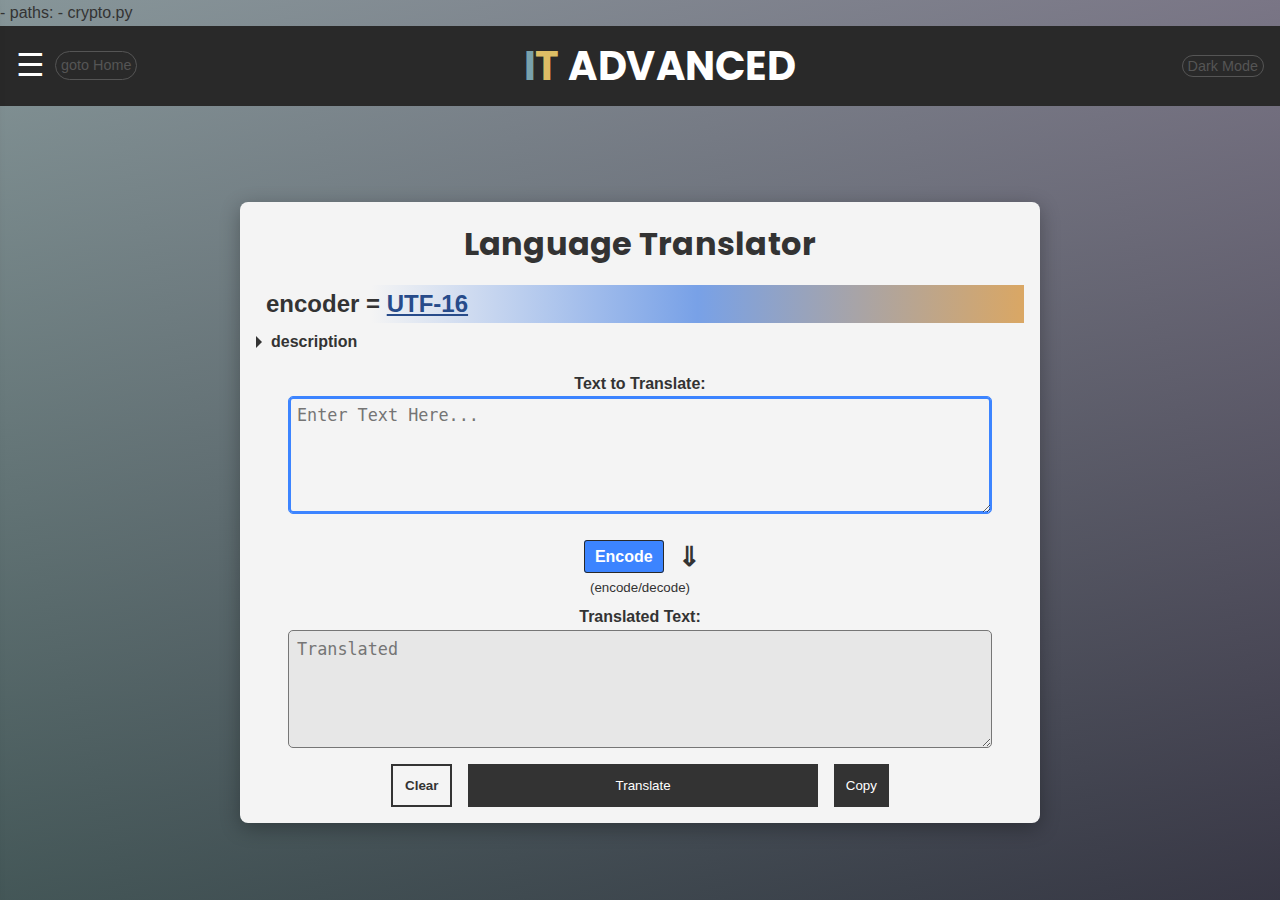
<file: advanced/more-crypto/index.html>
<!DOCTYPE html>
<html lang="en">
<head>
    <meta charset="UTF-8">
    <meta name="viewport" content="width=device-width, initial-scale=1.0">
    <title>IT encoder</title>
    <link rel="shortcut icon" href="../../images/it.ico" type="image/x-icon">
    <link rel="stylesheet" href="styles.css">
    <script defer src="https://pyscript.net/alpha/pyscript.js"></script>
    <py-env>
        - paths:
            - crypto.py
    </py-env>
</head>
<body>
    <!-- Navbar (Sidebar) -->
    <div class="topbar" id="topbar">
        <div>
            <div class="menu-toggle" id="mobile-menu">&#9776;</div>
            <a href="../../index.html" class="goto-home">goto Home</a>
        </div>
        <h2 class="title"><span>i</span><span>T</span> ADVANCED</h2>
        <div>
            <button onclick="toggleDarkMode()" class="darkmode-btn goto-home">Dark Mode</button>
        </div>
    </div>
    <div class="sidebar" id="sidebar">
        <nav>
            <img src="../../images/it encoder.png" class="logo" alt="" width="100%">
            <p class="small-description">
                Encoders are essential in various applications, including robotics, packaging, automation, and more, where precise motion control is required.
            </p>
            <div class="close-btn" id="close-btn">&times;</div>

            <input id="find" type="search" placeholder="Search" id="search-input" oninput="searching(event)">
            <div id="search-box">
                <!-- <h2 class="category-divider">Main</h2>
                <ul class="nav-grid">
                    <li><button><img src="images/default.png" alt="Home"><span>A</span></button></li>
                    <li><button><img src="images/default.png" alt="Translate"><span>B</span></button></li>
                    <li><button><img src="images/default.png" alt="Language"><span>C</span></button></li>
                </ul>-->
                <h2 class="category-divider">Advanced</h2>
                    <ul class="nav-grid">
                        <li><a href="../../advanced/mfit/matrix-cryptography.html"><span>Matrix Cryptography</span></a href="./"></li>
                        <li><button><span>UTF-16</span></button></li>
                        <li><button><span>MD-5</span></button></li>
                        <li><button><span>SHA-1</span></button></li>
                        <li><button><span>SHA-256</span></button></li>
                        <li><button><span>SHA-512</span></button></li>
                        <li><button><span>quopri</span></button></li>
                </ul>
            </div>
        </nav>
    </div>
    <!-- Credits -->
    <main>
        <section class="translator-section">
            <h1>Language Translator</h1>
            <h2>encoder = <ins id="tool-using">UTF-16</ins></h2>
            <details>
                <summary id="details-desc">description</summary>
                <p class="small-description" id="details-content">Base64 is an encoding method that transforms binary data into text format using 64 different ASCII characters. It's widely used to transmit data over media that handle text, ensuring the data remains unchanged. Base64 is prevalent in web development for embedding images and other files within HTML or CSS files.</p>
            </details>
            <form id="translator-form">
                <label for="inputText">Text to Translate: <span class="describeLabel"></span></label>
                <textarea id="inputText" rows="5" placeholder="Enter Text Here..." autofocus autocomplete="on"></textarea>

                <div>
                    
                    <div class="middle-control">
                        <div style="display: none;">
                            <input type="text" id="input2-input" size="10" disabled placeholder="n/a"><br>
                            <small>second input</small>
                        </div>
                        <div>
                            <input type="checkbox" id="isDecode"><label for="isDecode">Encode</label>
                            <h3 class="arrow-translate">&dArr;</h3><br>
                            <small>(encode/decode)</small>
                        </div>
                    </div>
                </div>

                <label for="outputText">Translated Text:</label>
                <textarea id="outputText" rows="5" readonly placeholder="Translated"></textarea>

                <div class="button-container">
                    <button id="clearBtn">Clear</button>
                    <button type="button" id="translateBtn">Translate</button>
                    <button id="copyBtn">Copy</button>
                </div>
            </form>
        </section>
    </main>
    <script type="text/javascript" src="script.js"></script>
    <py-script src="index.py"></py-script>
</body>
</html>
</file>
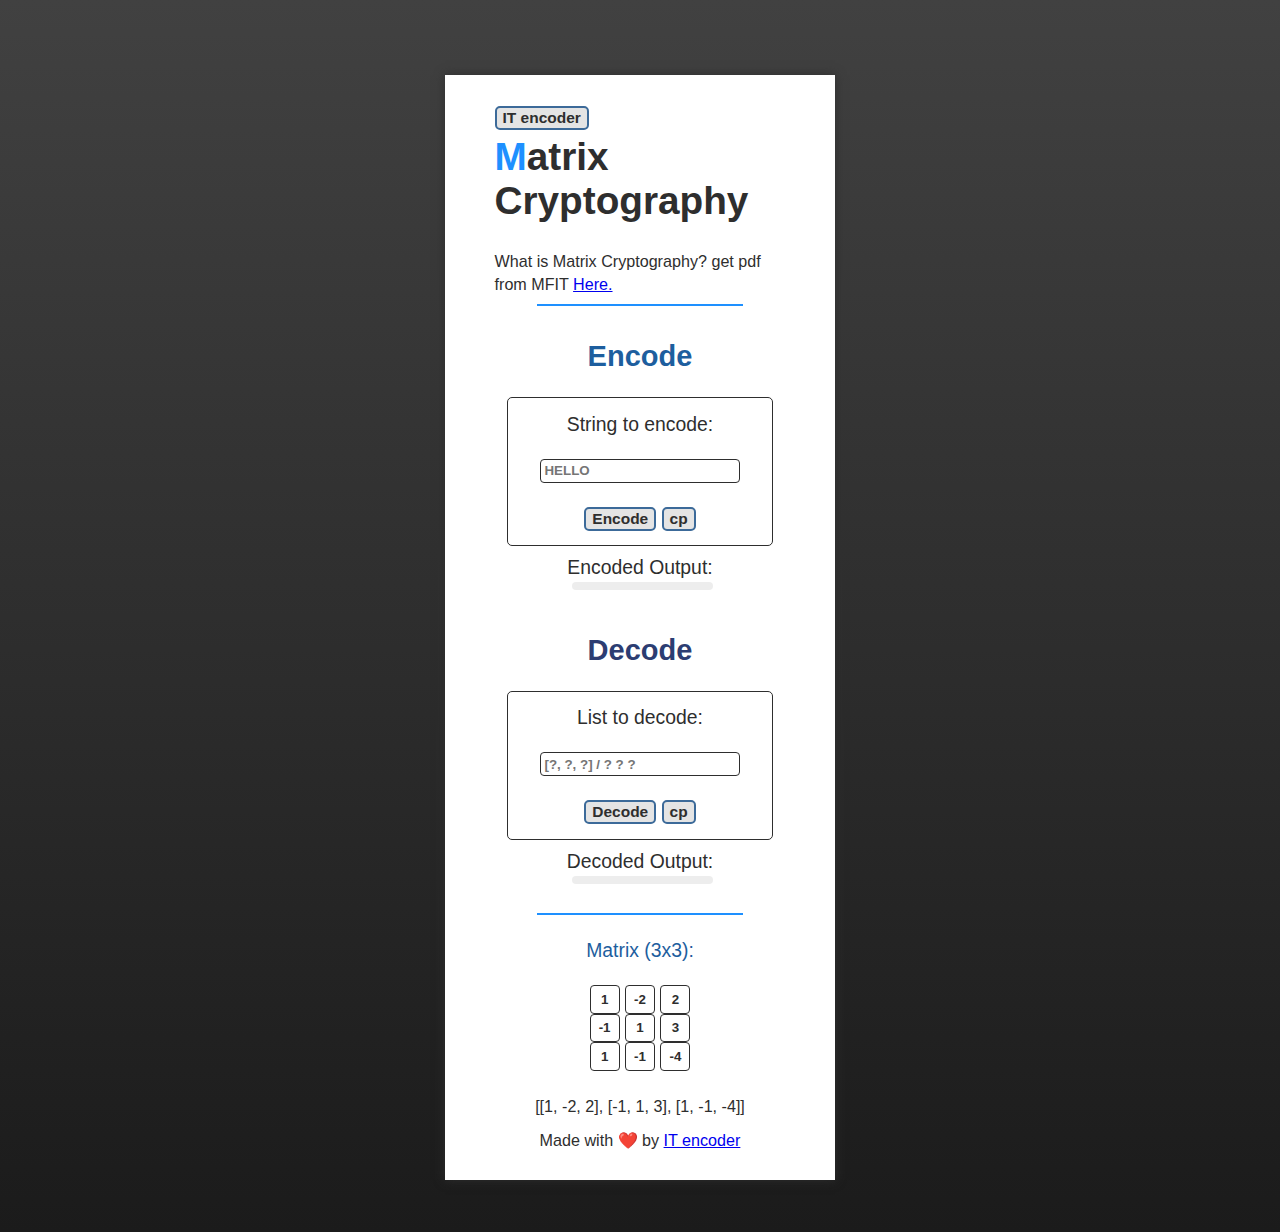
<file: advanced/mfit/matrix-cryptography.html>
<!DOCTYPE html>
<html lang="en">
<head>
    <meta charset="UTF-8">
    <meta name="viewport" content="width=device-width, initial-scale=1.0">
    <title>Matrix Cryptography</title>
    <link rel="stylesheet" href="styles-matrix.css">
    <script defer src="https://pyscript.net/alpha/pyscript.js"></script>
    <py-env>
        - numpy
        - paths:
            - mfit_ende_matrix.py
    </py-env>
</head>
<body>
    <main>
        <header>
            <a href="../../index.html"><button>IT encoder</button></a>
            <h1 class="text-primary">Matrix Cryptography</h1>
            <small>What is Matrix Cryptography? get pdf from MFIT <a href="./MFIT-only-crytography.pdf" target="_blank">Here.</a></small>
            <hr>
        </header>
    <h2 class="h2-encode">Encode</h2>
    <form class="form" id="encode_form">
        <label for="encode_string">String to encode:</label><br>
        <input type="text" class="input_string" id="encode_string" placeholder="HELLO" oninput="validateStringInput(event)"><br>
        <div>
            <button type="button" id="encode_button">Encode</button>
            <button type="button" id="copy_encode">cp</button>
        </div>
    </form>

    <p>Encoded Output: <span id="encoded_output"></span></p>
    
    <h2 class="h2-decode">Decode</h2>
    <form class="form" id="decode_form">
        <label for="decode_list">List to decode:</label><br>
        <input type="text" class="input_string" id="decode_list" placeholder="[?, ?, ?] / ? ? ?"><br>
        <div>
            <button type="button" id="decode_button">Decode</button>
            <button type="button" id="copy_decode">cp</button>
        </div>
    </form>
    <p>Decoded Output: <span id="decoded_output"></span></p>
    <hr>
    <form class="form_matrix">
        <label class="matrix_text" for="encode_matrix">Matrix (3x3):</label><br><br>
        <input type="text" class="e_matrix" id="e_matrix_00" placeholder="1" maxlength="2" onkeypress="validateMatrixInput(event)" value="1" >
        <input type="text" class="e_matrix" id="e_matrix_01" placeholder="0" maxlength="2" onkeypress="validateMatrixInput(event)" value="-2">
        <input type="text" class="e_matrix" id="e_matrix_02" placeholder="1" maxlength="2" onkeypress="validateMatrixInput(event)" value="2" ><br>
        <input type="text" class="e_matrix" id="e_matrix_10" placeholder="0" maxlength="2" onkeypress="validateMatrixInput(event)" value="-1">
        <input type="text" class="e_matrix" id="e_matrix_11" placeholder="1" maxlength="2" onkeypress="validateMatrixInput(event)" value="1" >
        <input type="text" class="e_matrix" id="e_matrix_12" placeholder="0" maxlength="2" onkeypress="validateMatrixInput(event)" value="3" ><br>
        <input type="text" class="e_matrix" id="e_matrix_20" placeholder="1" maxlength="2" onkeypress="validateMatrixInput(event)" value="1" >
        <input type="text" class="e_matrix" id="e_matrix_21" placeholder="0" maxlength="2" onkeypress="validateMatrixInput(event)" value="-1">
        <input type="text" class="e_matrix" id="e_matrix_22" placeholder="1" maxlength="2" onkeypress="validateMatrixInput(event)" value="-4"><br><br>
        <small id="matrix_str"></small>
    </form>
    <span class="credit-mini">Made with ❤️ by <a href="/index.html">IT encoder</a></span>
    </main>
    <script src="matrix.js"></script>
    <py-script src="matrix.py"></py-script>
</body>
</html>
</file>
<file: advanced/mfit/styles-matrix.css>
:root {
    --gray: rgb(46, 46, 46);
}
html, body {
    color: var(--gray);
    font-family: -apple-system, BlinkMacSystemFont, "Segoe UI", Roboto, "Helvetica Neue", Arial, sans-serif;
    font-size: 1.1em;
    margin: 0;
    height: 70rem;
    background-image: linear-gradient(to top, rgb(27, 27, 27), rgb(65, 65, 65));
    display: flex;
    align-items: center;
    justify-content: center;
    flex-direction: column;
}
main {
    margin: 20% 10%;
    background-color: white;
    display: flex;
    align-items: center;
    justify-content: center;
    flex-direction: column;
    padding: 30px 50px;
    box-shadow: 0 0 10px var(--gray);
}
form {
    border: 1.8px solid var(--gray);
    padding: 5% calc(30px + 5%);
    border-radius: 5px;
    text-align: center;
    width: 60%;
    display: flex;
    flex-direction: column;
    align-items: center;
    justify-content: center;
}
.form_matrix {
    border: none;
    display: block;
    width: 100%;
}
.input_string {
    width: 200px;
}
.e_matrix {
    width: 30px;
    text-align: center;
}
input[type=text] {
    box-sizing: border-box;
    font-weight: bold;
    border: 1.8px solid var(--gray);
    padding: 2%;
    outline: none;
    border-radius: 4px;
    color: var(--gray);
}
input[type=text]:focus {
    border: 2px solid dodgerblue;
    box-shadow: 0 0 5px dodgerblue;
    color: rgb(44, 61, 114);
}
hr {
    border: 1.8px solid dodgerblue;
    width: 70%;
}
h1 {
    margin-top: 5px;
}
h1::first-letter {
    color: dodgerblue;
}
.h2-encode {
    color: rgb(29, 94, 158);
}
.h2-decode {
    color: rgb(44, 61, 114);
}
button {
    appearance: none;
    background-color: rgb(228, 228, 228);
    border: 2px solid rgb(60, 106, 153);
    border-radius: 5px;
    box-sizing: border-box;
    box-shadow: 0 0 0 dodgerblue;
    color: var(--gray);
    cursor: pointer;
    display: inline-block;
    font-size: 0.8em;
    font-weight: bold;
    transition: 0.05s ease-out;
}
button:hover {
    border: 2px solid dodgerblue;
    box-shadow: 0 0 5px dodgerblue;
}
button:active {
    background-color: dodgerblue;
    color: white;
}
form ~ p {
    font-weight: 500;
    margin-top: 10px;
}
p > span {
    font-weight: 500;
    background-color: rgba(134, 134, 134, 0.15);
    padding: 3px 2px 5px 4px;
    border-radius: 10px;
    text-align: center;
    margin-left: 5px;
    margin-top: 3px;
    display: block;
}
span.credit-mini {
    font-weight: lighter;
    font-size: smaller;
}
.matrix_text {
    font-weight: 500;
    color: rgb(29, 94, 158);
}

#pyscript-operation-details {
    display: flex;
    width: 100%;
    height: 100%;
    background-color: rgb(27, 27, 27, 0.5);
    position: fixed;
    top: 0;
    left: 0;
    z-index: 999;
    justify-content: center;
    align-items: center;
    font-size: 2rem;
    font-weight: bold;
    color: white;
    pointer-events: none;
}

#pyscript-operation-details p {
    animation: floating 1s ease-in-out infinite alternate;
}

#pyscript-operation-details p::before {
    content: "pyscript: ";
}

@keyframes floating {
    0% {
        transform: opacity(1);
    }
    100% {
        transform: opacity(0.7);
    }
}
</file>
<file: advanced/more-crypto/styles.css>
/* Reset some basic styles */
@import url('https://fonts.googleapis.com/css2?family=Poppins:wght@300;400;500;700;800&family=Quicksand:wght@300..700&display=swap');

:root {
    --blue: #3c84ff;
    --white: #f4f4f4;
    --background-color: #fff;
    --text-color: #333;
    --side-bar-color: #292929;
    --translator-color: #f4f4f4;
}

body.dark-mode {
    --background-color: black;
}

body.dark-mode * {
    --text-color: #f5f5f5;
    --side-bar-color: #181818;
    --translator-color: #1f1f1f
}


* {
    margin: 0;
    padding: 0;
    box-sizing: border-box;
}




body {
    font-family: "Inter", Arial, sans-serif;
    line-height: 1.6;
    background-color: var(--background-color);
    color: var(--text-color);
    background-image: 
    linear-gradient(75deg, rgba(86, 113, 114, 0.7), rgba(65, 59, 82, 0.7))
    , linear-gradient(to top, rgb(0, 0, 0, 0.9), rgba(71, 66, 145, 0));
    height: 100vh;
}


/* Sidebar styles */
.sidebar {
    position: fixed;
    top: 0;
    left: -310px;
    height: 100%;
    width: 300px;
    color: #777;
    background-color: var(--side-bar-color);
    transition: left 0.3s ease-in-out;
    display: flex;
    flex-direction: column;
    overflow-y: auto; /* Enable scrolling */
    scrollbar-width: thin; /* Firefox custom scrollbar width */
    box-shadow: 0 0 10px #000;
    z-index: 99;
}



.sidebar .empty-space {
    width: 100%;
    height: 60px;
}

.sidebar.open {
    left: 0;
}

.sidebar::-webkit-scrollbar {
    width: 1px; /* Custom scrollbar width for WebKit browsers */
}

.sidebar::-webkit-scrollbar-thumb {
    background-color: #888; /* Custom scrollbar color */
    border-radius: 10px;
}

.sidebar::-webkit-scrollbar-thumb:hover {
    background-color: #555;
}

.small-description {
    font-family: monospace;
    text-align: left;
    padding: 0 10px;
    margin-bottom: 20px;
}

.sidebar .logo {
    padding: 0 30px;
    /* border: thin solid red; */
    object-fit: contain;
    height: 150px;
    margin-block: -5px;
}


/* Top bar for label */
.topbar {
    background-color: var(--side-bar-color);
    color: #fff;
    display: flex;
    justify-content: space-between;
    align-items: center;
    padding: 0.5rem 1rem;
}

.topbar div {
    display: flex;
    flex-direction: row;
    align-items: center;
    gap: 10px;

}


h2.title {
    font-size: 2.5rem;
    font-family: "Poppins" ,sans-serif;
    font-weight: bold;
    text-transform: uppercase;
    letter-spacing: 0.5px;
}

.title span:first-child {
    color: #79a2ac;
}
.title span:last-child {
    color: #ddbd65;
}

.goto-home {
    text-decoration: none;
    background-color: transparent;
    color: #555;
    border: thin solid #555;
    padding: 2px 5px;
    border-radius: 50px;
    cursor: pointer;
    font-size: 0.9rem;
}

body.darkmode .darkmode-btn {
    background-color: #333;
    color: #f5f5f5;
}


/* Grid for navbar buttons */
.nav-grid {
    list-style-type: none;
    padding: 5px;
    margin: 0;
    display: grid;
    grid-template-columns: repeat(3, 1fr);
    gap: 10px;
    justify-items: center;
}

.nav-grid li {
    width: 60px;
    height: 60px;
    text-align: center;
    margin-bottom: 50px;
}

.nav-grid button, .nav-grid a {
    display: block;
    width: 100%;
    height: 100%;
    text-decoration: none;
    color: #fff;
    display: flex;
    flex-direction: column;
    align-items: center;
    justify-content: center;
}

.nav-grid span {
    aspect-ratio: 1/1;
    text-align: center;
    display: flex;
    justify-content: center;
    align-items: center;
    width: 80px;
    height: 80px;
    margin: 20px 0 5px 0;
    transition: width 0.2s ease-out, transform 0.05s ease-out, box-shadow 0.2s ease-out;
    filter: brightness(100%), drop-shadow(0 0 5px #000);
    transform: rotate(0deg);
    border-radius: 10px;
    box-shadow: 0 0 0 #000;
    background: linear-gradient(45deg, #444 0%, #222 100%);
}

.nav-grid span:hover {
    width: 85px;
    height: 85px;
    filter: brightness(110%);
    transform: rotate(2deg);
    box-shadow: 0 0 10px #000;
}

.nav-grid img:active {
    box-shadow: 0 0 0 #000;
    border: medium solid white;
}

.nav-grid span {
    font-size: 1rem;
    text-align: center;
}

/* Category divider styles */
.category-divider {
    color: #fff;
    text-align: center;
    border-bottom: 2px solid #555;
    margin: 15px 0 15px 0;
}

/* Menu toggle button */
.menu-toggle {
    position: relative;
    font-size: 2rem;
    cursor: pointer;
    z-index: 1;
}

.close-btn {
    position: absolute;
    top: 20px;
    right: 20px;
    font-size: 2rem;
    color: #fff;
    cursor: pointer;
}

/* Main content area */
.translator-section {
    max-width: 800px;
    margin: 6rem auto;
    padding: 1rem;
    background: var(--translator-color);
    color: var(--text-color);
    border-radius: 8px;
    box-shadow: 0 5px 20px rgba(0, 0, 0, 0.3);
    text-align: center;
    transition: background-color 0.3s ease-out, color 0.3s ease-out;
}

.translator-section h1 {
    margin-bottom: 1rem;
    font-size: 2rem;
    font-family: "Poppins", sans-serif;
    font-weight: bold;
    letter-spacing: 0.25px;
}

.translator-section h2 {
    font-size: 1.5rem;
    margin-bottom: 1rem;
    text-align: left;
    padding-left: 10px;
    background-image: linear-gradient(to right, #ffffff00 15%, #78a1e7, #daa764);
}

#topic-using {
    color: #45669b;
    font-size: 1rem;
    font-style: italic;
}

#tool-using {
    color: #274b8a;
}

details {
    margin-bottom: 1rem;
    margin-top: -10px;
    text-align: left;
}

details summary {
    font-weight: bold;
}

details summary::marker {
    display: none;
    font-size: 0;
}

details summary::-webkit-details-marker {
    display:none;
}

summary::before {
    content: '';
    border-width: .4rem;
    border-style: solid;
    border-color: transparent transparent transparent var(--text-color);
    position: relative;
    top: 0.05rem;
    display: inline-block;
    transform: rotate(0);
    transform-origin: .2rem 50%;
    transition: .25s transform ease;
    margin-right: 3px;
}

details[open] > summary::before {
    transform: rotate(90deg);
    border-color: transparent transparent transparent #3c84ff;
}


form {
    display: flex;
    flex-direction: column;
}

form label {
    font-weight: bold;
}

textarea, input {
    caret-color: var(--blue);
    transition: all 0.2s ease-out;
    background-color: transparent;
    color: var(--text-color);
}

textarea:focus#outputText {
    outline: none;
}

textarea:focus:not(#outputText), input:focus {
    outline: none;
    box-shadow: 0 0 0px 2px var(--blue) inset;
    border: thin solid var(--blue);
}

input[type="search"] {
    display: block;
    margin: auto;
    border: none;
    background-color: #333;
    border-radius: 10px;
    padding: 7px;
    border: thin solid #555;
    margin-top: 10px;
    color: white;
    font-size: 1.05rem;
}


textarea {
    margin-bottom: 1rem;
    margin-inline: 2rem;
    padding: 0.5rem;
    font-size: 1.05rem;
    resize: vertical;
    border-radius: 5px;
}

textarea[readonly] {
    background-color: rgb(0, 0, 0, 0.05);
}

.button-container {
    display: flex;
    justify-content: center;
    gap: 1rem;
}

.button-container button {
    padding: 0.75rem;
    background-color: #333;
    color: #fff;
    border: none;
    cursor: pointer;
    transition: background-color 0.15s ease-out, outline 0.1s ease-out;
    outline: 0 solid #AAA;
}

.button-container button:hover {
    outline-width: 5px;
}

.button-container button:active {
    outline-width: 2px;
}

.button-container #translateBtn {
    flex: 0.5 1 auto;
}

.button-container #clearBtn {
    background-color: transparent;
    color: #333;
    font-weight: bolder;
    border: 2px solid #333;
}


::-moz-selection { /* Code for Firefox */
    color: white;
    background: var(--blue);
}
  
::selection {
    color: white;
    background: var(--blue);
}





.button-container button:hover {
    background-color: #555;
}

/* py-script styles */
#pyscript-operation-details {
    position: absolute;
    display: flex;
    justify-content: flex-start;
    align-items: flex-end;
    width: 100%;
    height: 100%;
    top: 0;
    background-color: #00000033;
    color: white;
    font-weight: bold;
    pointer-events: none;
}

#isDecode {
    display: none;
}

#isDecode:checked ~ label {
    background-color: white;
    color: var(--blue);
}

#isDecode:disabled ~ label {
    background-color: darkgray;
    color: white;
}

#isDecode ~ label {
    background-color: var(--blue);
    color: white;
    font-weight: bold;

    border: thin solid#292929;
    padding: 7px 10px;
    margin: 5px;
    border-radius: 3px;
    -webkit-user-select: none;
    -ms-user-select: none;
    user-select: none;
    cursor: pointer;
    transition: background-color 0.1s ease-out, box-shadow 0.1s ease-out;
}

#isDecode:not(:disabled) ~ label:hover {
    box-shadow: 0 0 10px var(--blue);
}


.arrow-translate {
    display: inline-block;
    font-size: 1.7rem;
    font-weight: bold;
    vertical-align: sub;
    margin: 0 0 -5px 5px;
    transform: rotate(0);
    transition: transform 0.2s ease-out;
}

#isDecode:checked ~ .arrow-translate {
    transform: rotate(180deg);
}

.middle-control {
    margin: 5px 0;
    display: flex;
    justify-content: center;
    align-items: baseline;
    gap: 10px;
}

#input2-input {
    padding: 5px;
    font-size: 1.05rem;
}

/* Modal */


#openModal {
    background-color: transparent;
    color: #555;
    border: thin solid #555;
    padding: 2px 5px;
    border-radius: 50px;
    cursor: pointer;
}

.modal {
display: none;
position: fixed;
top: 0;
left: 0;
width: 100%;
height: 100%;
background-color: rgba(0, 0, 0, 0.6);
justify-content: center;
align-items: center;
}

.modal-content {
    color: var(--text-color);
    background-color: var(--translator-color);
    padding: 20px;
    border-radius: 5px;
    max-width: 400px;
    width: 80%;
    text-align: center;
    position: relative;
    opacity: 0;
    transform: translateY(-200px);
    z-index: 999;
}

.modal-content span {
    color: var(--text-color);
}

@keyframes slideIn {
from {
    opacity: 0;
    transform: translateY(-200px);
}
to {
    opacity: 1;
    transform: translateY(0);
}
}

@keyframes slideOut {
from {
    opacity: 1;
    transform: translateY(0);
}
to {
    opacity: 0;
    transform: translateY(-200px);
}
}

.modal.show .modal-content {
animation: slideIn 0.4s ease-out forwards;
}

.modal.hide .modal-content {
animation: slideOut 0.4s ease-out forwards;
}

#close-modal-btn {
position: absolute;
top: 10px;
right: 10px;
font-size: 24px;
cursor: pointer;
}

#credits-here {
    text-align: left;
    font-size: 0.85rem;
}

#pyscript-operation-details {
    display: flex;
    width: 100%;
    height: 100%;
    background-color: rgb(27, 27, 27, 0.5);
    position: fixed;
    top: 0;
    left: 0;
    z-index: 999;
    justify-content: center;
    align-items: center;
    font-size: 2rem;
    font-weight: bold;
    color: white;
    pointer-events: none;
}

#pyscript-operation-details p {
    animation: floating 1s ease-in-out infinite alternate;
}

#pyscript-operation-details p::before {
    content: "pyscript: ";
}
</file>
